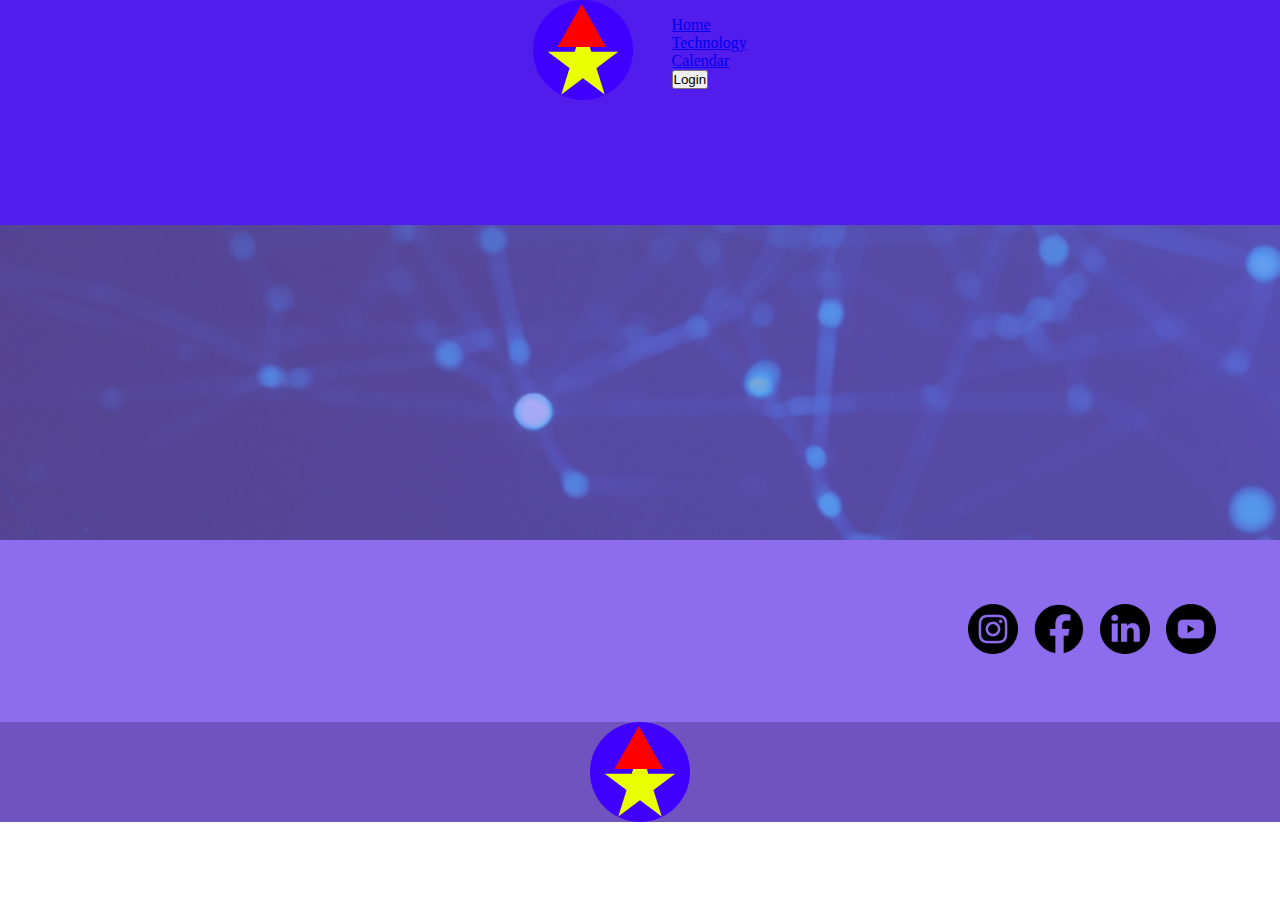
<file: index.html>
<!DOCTYPE html>
<html lang="en">
<head>
    <meta charset="UTF-8">
    <meta name="viewport" content="width=device-width, initial-scale=1.0">
    <title>Technology School</title>
</head>
<body>
    <link rel="icon" href="src/tec.ico">
    <link rel="stylesheet" href="src/style/style.css">
    <header>
       <nav>
        <a href="#" class="logo">
            <img src="src/img/tecschool.png" alt="logo">
        </a>

        <ul>
            <li> <a href="#" class="home">Home</a></li>
            <li> <a href="#" class="tech">Technology</a></li>
            <li> <a href="#" class="calen">Calendar</a></li>
            <li> <button>Login</button></li>
        </ul>
       </nav>
    </header>

 <div class="wp"></div>

    <footer>
         <div class="social">
            <a href="#"><img src="/src/icons/insta.svg" alt="Instagram"></a>
             <a href="#"><img src="/src/icons/face.svg" alt="Facebook"></a>
              <a href="#"><img src="/src/icons/link.svg" alt="Linkedin"></a>
               <a href="#"><img src="/src/icons/yt.svg" alt="Youtube"></a>
        </div>

        <div><a href="#" class="logo">
            <img src="src/img/tecschool.png" alt="logo">
        </a></div>
    </footer>
</body>

<link href="src/script/script.js">
</html>
</file>
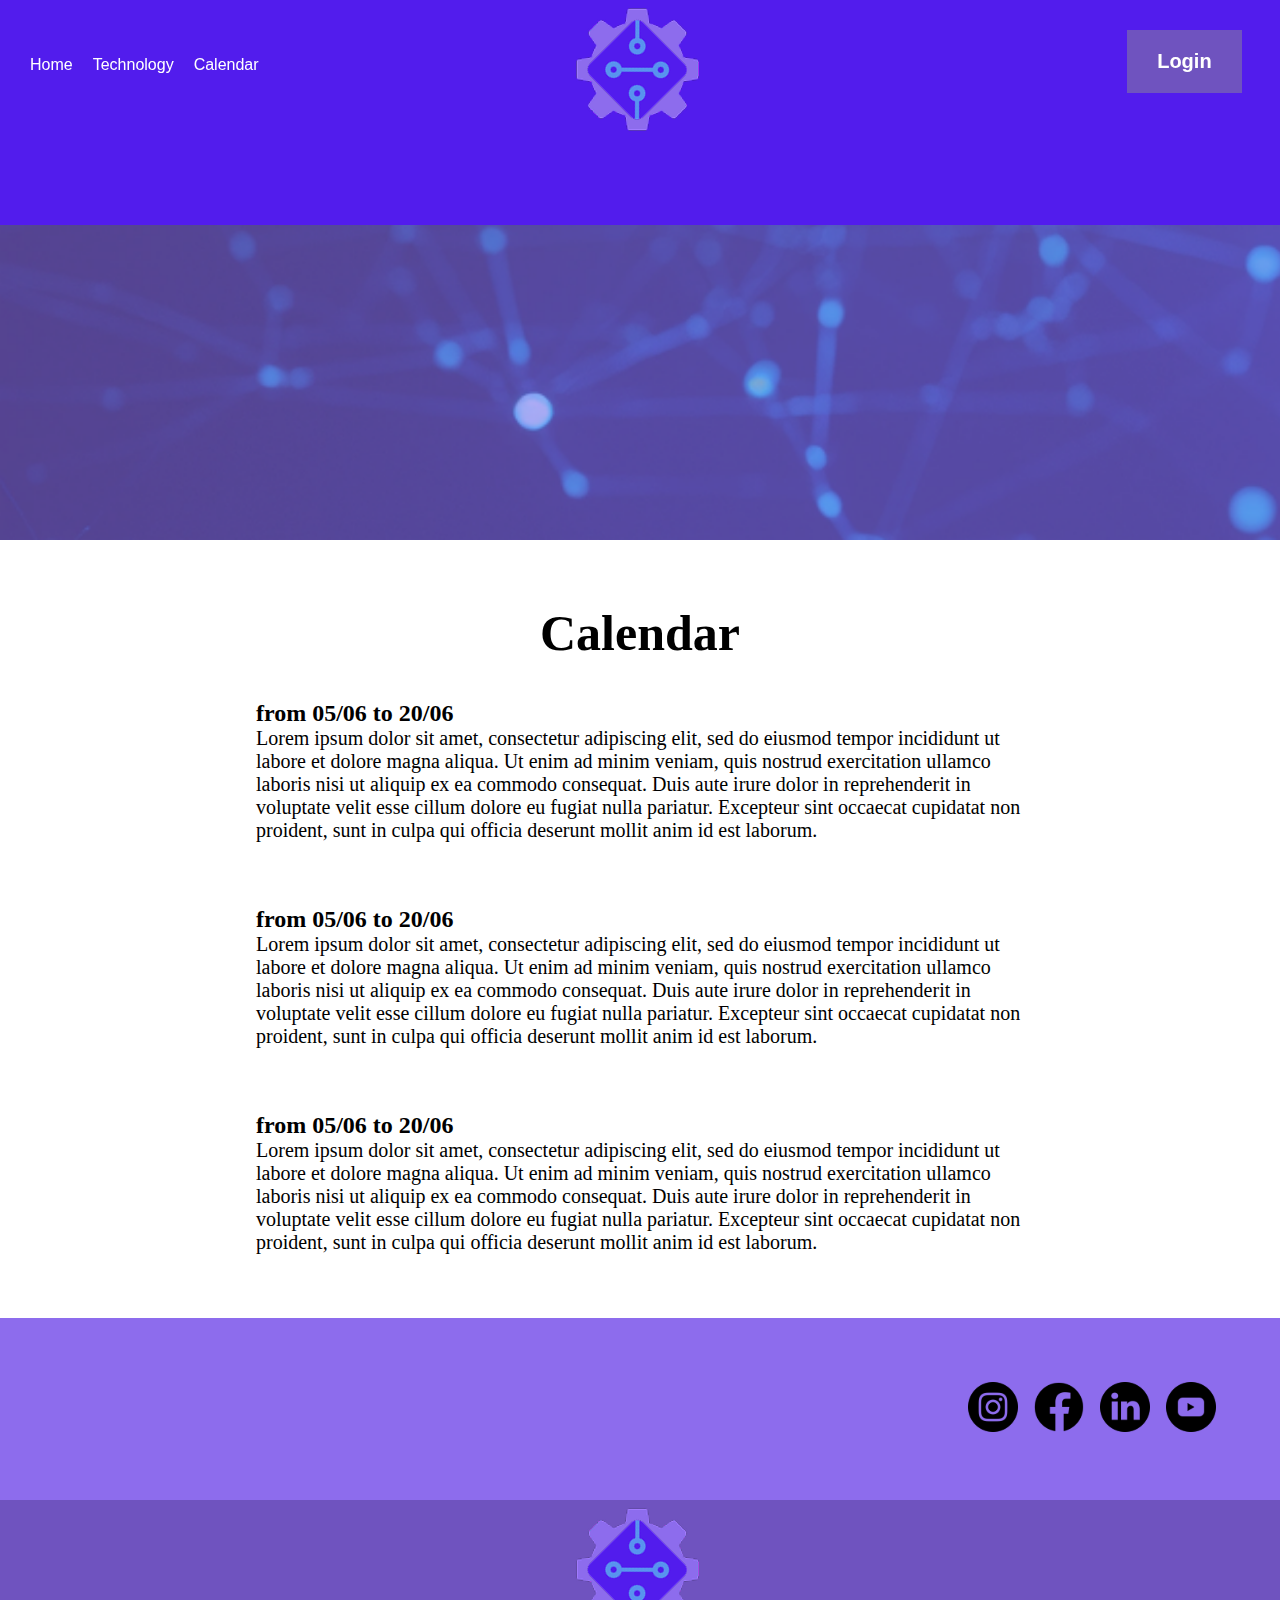
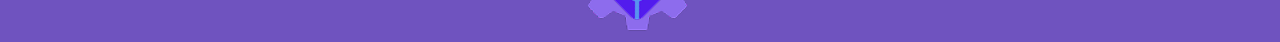
<file: calendar.html>
<!DOCTYPE html>
<html lang="en">
<head>
    <meta charset="UTF-8">
    <meta name="viewport" content="width=device-width, initial-scale=1.0">
    <title>Technology School</title>
</head>
<body>
    <link rel="icon" href="src/tec.ico">
    <link rel="stylesheet" href="src/style/style.css">
    <header>
       <nav>
        <a href="#" class="logo">
            <img src="src/img/logo.png" alt="logo">
        </a>
<div class="menu">
        <ul>
            <li> <a href="/index.html" class="menu-text" style="margin-left: 30px;">Home</a></li>
            <li> <a href="/techn.html" class="menu-text">Technology</a></li>
            <li> <a href="/calendar.html" class="menu-text">Calendar</a></li>
            <li> <a href="/login.html" class="menu-register">Login</a></li>
           
        </ul>
        </div>
       </nav>
    </header>

 <div class="wp"></div>

 <style>
    h2{
  margin-left: 20%;
}

p{
    margin-bottom: 5%;
}
 </style>
 <div class="content">
 <h1>Calendar</h1>

 <h2>from 05/06 to 20/06</h2>
 <p>Lorem ipsum dolor sit amet, consectetur adipiscing elit, sed do eiusmod tempor 
    incididunt ut labore et dolore magna aliqua. Ut enim ad minim veniam, quis 
    nostrud exercitation ullamco laboris nisi ut aliquip ex ea commodo consequat. 
    Duis aute irure dolor in reprehenderit in voluptate velit esse cillum dolore eu fugiat 
    nulla pariatur. Excepteur sint occaecat cupidatat non proident, sunt in culpa qui 
    officia deserunt mollit anim id est laborum.</p>
    </div>

 <h2>from 05/06 to 20/06</h2>
 <p>Lorem ipsum dolor sit amet, consectetur adipiscing elit, sed do eiusmod tempor 
    incididunt ut labore et dolore magna aliqua. Ut enim ad minim veniam, quis 
    nostrud exercitation ullamco laboris nisi ut aliquip ex ea commodo consequat. 
    Duis aute irure dolor in reprehenderit in voluptate velit esse cillum dolore eu fugiat 
    nulla pariatur. Excepteur sint occaecat cupidatat non proident, sunt in culpa qui 
    officia deserunt mollit anim id est laborum.</p>
    </div>


 <h2>from 05/06 to 20/06</h2>
 <p>Lorem ipsum dolor sit amet, consectetur adipiscing elit, sed do eiusmod tempor 
    incididunt ut labore et dolore magna aliqua. Ut enim ad minim veniam, quis 
    nostrud exercitation ullamco laboris nisi ut aliquip ex ea commodo consequat. 
    Duis aute irure dolor in reprehenderit in voluptate velit esse cillum dolore eu fugiat 
    nulla pariatur. Excepteur sint occaecat cupidatat non proident, sunt in culpa qui 
    officia deserunt mollit anim id est laborum.</p>
    </div>

    <footer>
         <div class="social">
            <a href="#"><img src="/src/icons/insta.svg" alt="Instagram"></a>
             <a href="#"><img src="/src/icons/face.svg" alt="Facebook"></a>
              <a href="#"><img src="/src/icons/link.svg" alt="Linkedin"></a>
               <a href="#"><img src="/src/icons/yt.svg" alt="Youtube"></a>
        </div>

        <div><a href="#" class="logo">
            <img src="src/img/logo.png" alt="logo">
        </a></div>
    </footer>
</body>

<link href="src/script/script.js">
</html>
</file>
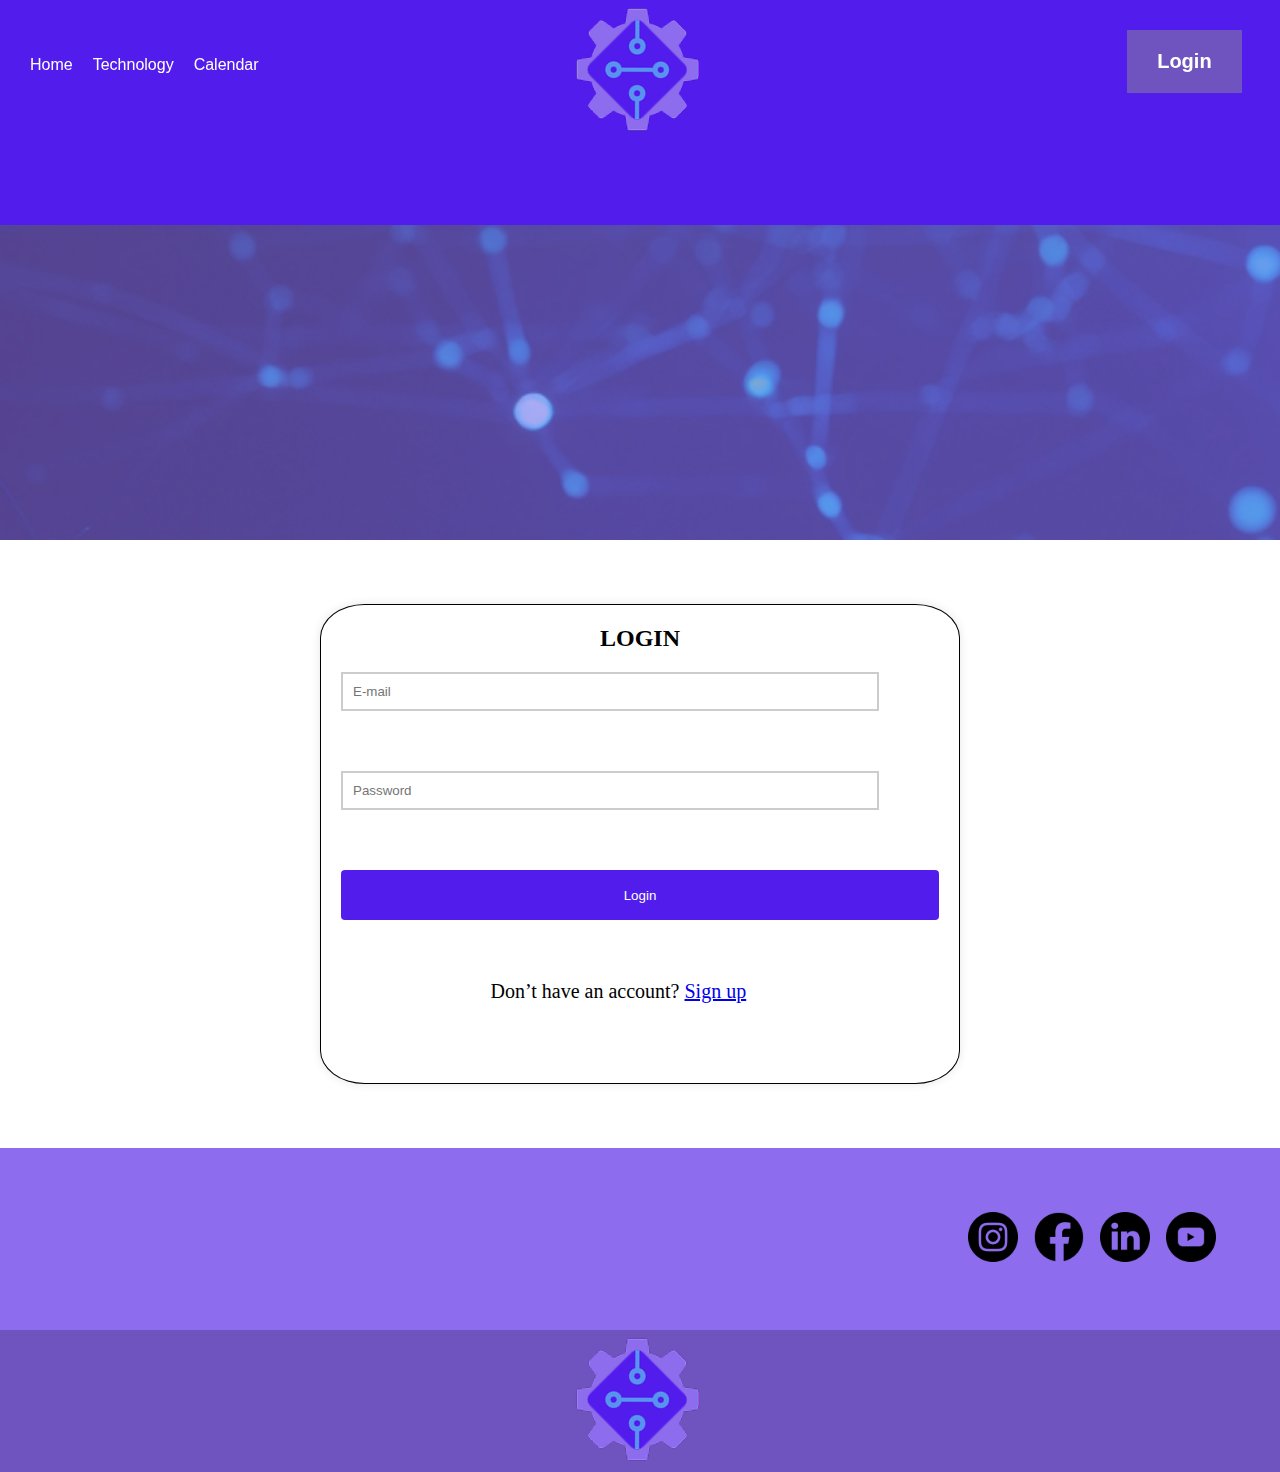
<file: login.html>
<!DOCTYPE html>
<html lang="en">
<head>
    <meta charset="UTF-8">
    <meta name="viewport" content="width=device-width, initial-scale=1.0">
    <title>Technology School</title>
</head>
<body>
    <link rel="icon" href="src/tec.ico">
    <link rel="stylesheet" href="src/style/style.css">
    <header>
       <nav>
        <a href="#" class="logo">
            <img src="src/img/logo.png" alt="logo">
        </a>
<div class="menu">
        <ul>
            <li> <a href="/index.html" class="menu-text" style="margin-left: 30px;">Home</a></li>
            <li> <a href="/techn.html" class="menu-text">Technology</a></li>
            <li> <a href="/calendar.html" class="menu-text">Calendar</a></li>
            <li> <a href="/login.html" class="menu-register">Login</a></li>
           
        </ul>
        </div>
       </nav>
    </header>

 <div class="wp"></div>


 <div class="content">

       <form method="post" action="/src/php/log.php" class="formlogin" name="formlogin;">

        <h2>LOGIN</h2>
            <input type="email" class="email" placeholder="E-mail" name="email" required>
            <input type="password" class="pass" placeholder="Password" name="password" required>
            <button type="submit" class="log">Login</button>
            <p>Don’t have an account? <a href="/register.html">Sign up</a> </p>

    </form>
 
    </div>

    <footer>
         <div class="social">
            <a href="#"><img src="/src/icons/insta.svg" alt="Instagram"></a>
             <a href="#"><img src="/src/icons/face.svg" alt="Facebook"></a>
              <a href="#"><img src="/src/icons/link.svg" alt="Linkedin"></a>
               <a href="#"><img src="/src/icons/yt.svg" alt="Youtube"></a>
        </div>

        <div><a href="#" class="logo">
            <img src="src/img/logo.png" alt="logo">
        </a></div>
    </footer>
</body>

<link href="src/script/script.js">
</html>
</file>
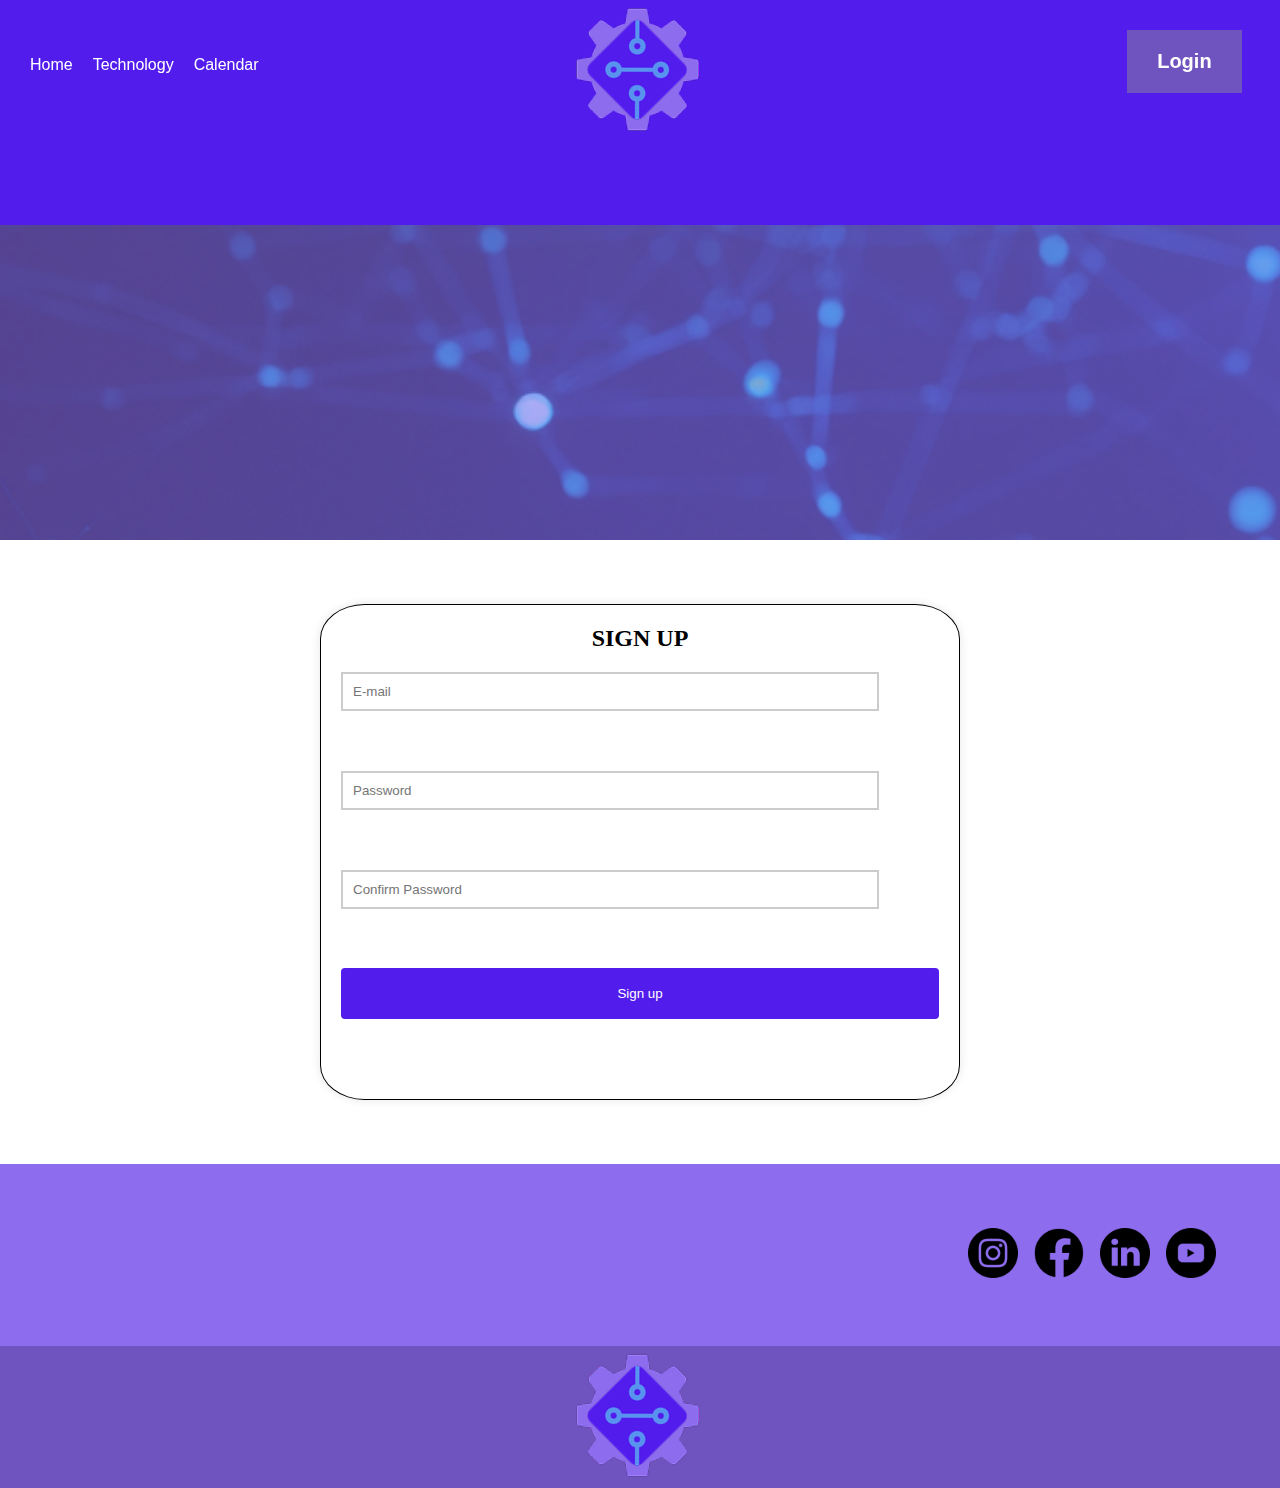
<file: register.html>
<!DOCTYPE html>
<html lang="en">
<head>
    <meta charset="UTF-8">
    <meta name="viewport" content="width=device-width, initial-scale=1.0">
    <title>Technology School</title>
</head>
<body>
    <link rel="icon" href="src/tec.ico">
    <link rel="stylesheet" href="src/style/style.css">
    <header>
       <nav>
        <a href="#" class="logo">
            <img src="src/img/logo.png" alt="logo">
        </a>
<div class="menu">
        <ul>
            <li> <a href="/index.html" class="menu-text" style="margin-left: 30px;">Home</a></li>
            <li> <a href="/techn.html" class="menu-text">Technology</a></li>
            <li> <a href="/calendar.html" class="menu-text">Calendar</a></li>
            <li> <a href="/login.html" class="menu-register">Login</a></li>
           
        </ul>
        </div>
       </nav>
    </header>

 <div class="wp"></div>


 <div class="content">

       <form method="post" action="/src/php/log.php" class="formlogin" name="formlogin;">

        <h2>SIGN UP</h2>
            <input type="email" class="email" placeholder="E-mail" name="email" required>
            <input type="password" class="pass" placeholder="Password" name="password" required>
            <input type="password" class="cpass" placeholder="Confirm Password" name="cpassword" required>
            <button type="submit" class="log">Sign up</button>

    </form>
 
    </div>

    <footer>
         <div class="social">
            <a href="#"><img src="/src/icons/insta.svg" alt="Instagram"></a>
             <a href="#"><img src="/src/icons/face.svg" alt="Facebook"></a>
              <a href="#"><img src="/src/icons/link.svg" alt="Linkedin"></a>
               <a href="#"><img src="/src/icons/yt.svg" alt="Youtube"></a>
        </div>

        <div><a href="#" class="logo">
            <img src="src/img/logo.png" alt="logo">
        </a></div>
    </footer>
</body>

<link href="src/script/script.js">
</html>
</file>
<file: src/style/style.css>
* {
  margin: 0;
  padding: 0;
  box-sizing: border-box;
}

h1{
   display: flex;
  justify-content: center;
  align-items: center;
  margin-bottom: 3%;
  font-size: 50px;
  font-weight: bold;
}

p{
  margin-left: 20%;
  margin-right: 20%;
  font-size: 20px;
}

header{
  background-color: #521CED;
  position: fixed;
  width: 100%;
    height: 25%;
}

nav{
  display: flex;
  justify-content: center;
  align-items: center;
   gap: 3%;
}

ul{
  list-style-type: none; 
}

footer{
   background-color: #6F53BF;
  width: 100%;
    height: 25%;
}

footer .logo{
    display: flex;
    align-items: center;
    justify-content: center;
}

footer .social{
    display: flex;
    align-items: right;
    justify-content: right;

      background-color: #8D6CED;
  gap: 16px;
  padding-top: 5%;
  /*space*/
  padding-bottom: 5%;
  padding-right: 5%;
 }

video{
  display: flex;
  justify-content: center;
  align-items: center;
  margin-top: 5%;
   margin-left: 20%;
  margin-right: 20%;
}

.tec-img{
  width: 640px; 
  height: 360px;
  margin-top: 5%;
  margin-bottom: 5%;
  margin-left: 20%;
}


.menu {
    position: fixed;
    top: 0;
    left: 0;
    width: 100%;
    height: 100px;
    font-family: Arial, sans-serif;
}

.menu ul {
    list-style: none;
    display: flex;
    align-items: center;
    height: 130%;
 
}


.menu-text {
  margin-left: 20px;
    text-decoration: none;
    color: #ffffff;
}

.menu-text:hover {
    color: #8D6CED;
}

.menu-register {
    display: inline-block;
    padding: 20px 30px;
    background-color: #6F53BF;
    color: #ffffff;
    text-decoration: none;
    border: none;
  

    position: absolute;
    top: 30%;
    right: 3%;
    font-weight: bold;
    font-size: 20px;
}

.menu-register:hover {
    background-color: #8D6CED;
}

.content{
        margin-top: 5%;
         margin-bottom: 5%;
    }

.wp {
  height: 60vh;
  background-image: url("/src/img/bkg.png");
  background-size: cover;     
  /* fill without distorting */
}

.social svg {
  width: 24px;
  height: 24px;
}

/*LOGIN CSS*/

 form {   
        margin: 0 auto;
        padding: 20px;
        width: 50%;
        height: 50%;
        background-color: #ffffff;
        border: 1px solid #000;
        border-radius: 7%;
        box-shadow: 0 0 10px rgba(0, 0, 0, 0.1);
    }

    form h2 {
        text-align: center;
        margin-bottom: 20px;
    }


    form input {
      margin-bottom: 10%;
        width: 90%;
        padding: 10px;
        border: 2px solid #ccc;
    }

    form button {
      margin-bottom: 10%;
        width: 100%;
        padding: 3%;
        background-color: #521CED;
        color: #ffffff;
        border: none;
        border-radius: 4px;
        cursor: pointer;
    }

    form button:hover {
        background-color: #8D6CED;
    }

    form p{
      margin-left: 25%;
      margin-bottom: 10%;
    }
</file>
